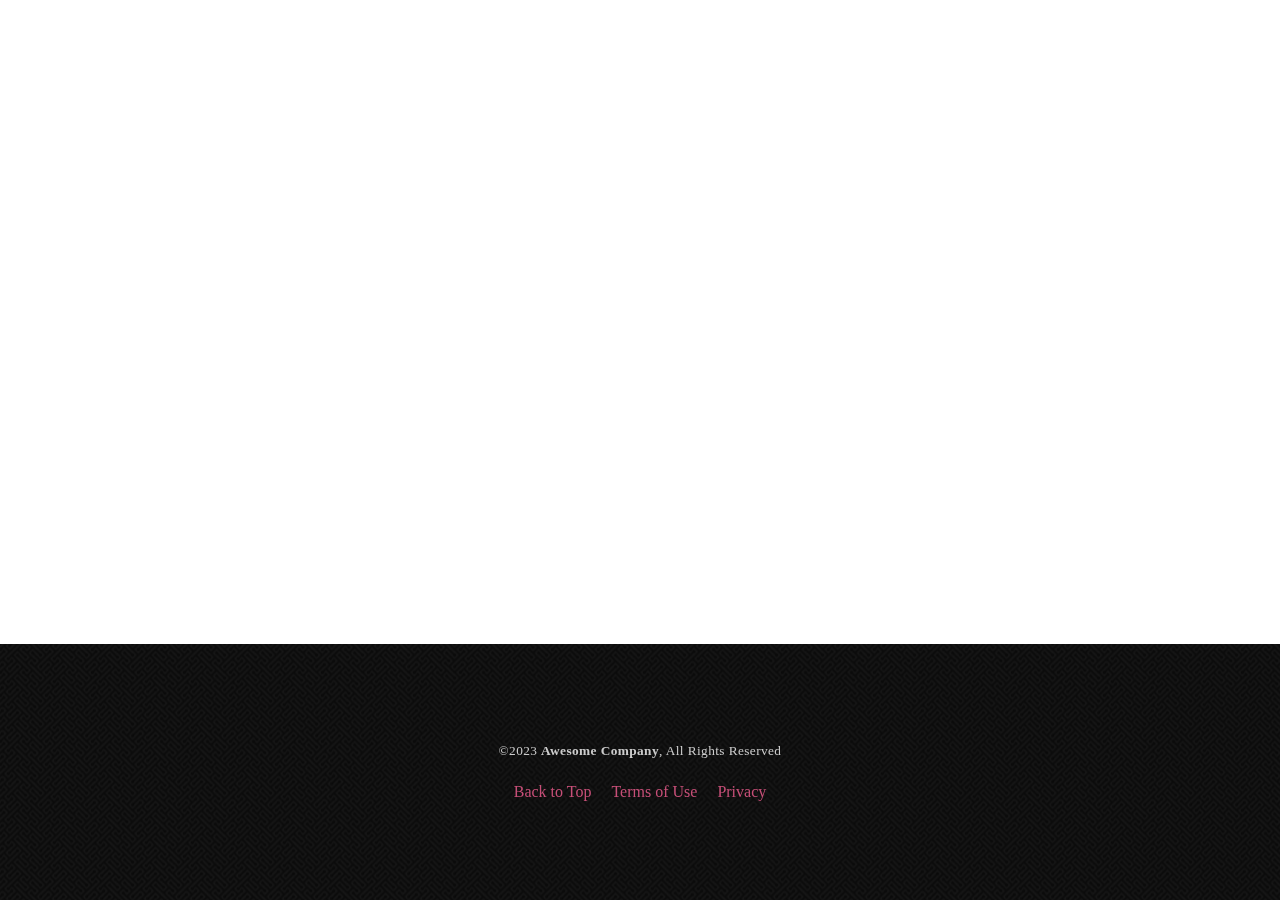
<file: footers/simple-footer/index.html>
<!DOCTYPE html>
<html lang="en">
<head>
  <meta charset="UTF-8">
  <meta name="viewport" content="width=device-width, initial-scale=1.0">
  <link rel="stylesheet" href="style.css">
  <title>Common Components - Simple Footer</title>
</head>
<body>
  <footer>
    <div class="wrapper">
      <small>©2023 <strong>Awesome Company</strong>, All Rights Reserved</small>
      <nav class="footer-nav">
        <a href="#">Back to Top</a>
        <a href="#">Terms of Use</a>
        <a href="#">Privacy</a>
      </nav>
    </div>
  </footer>
</body>
</html>
</file>
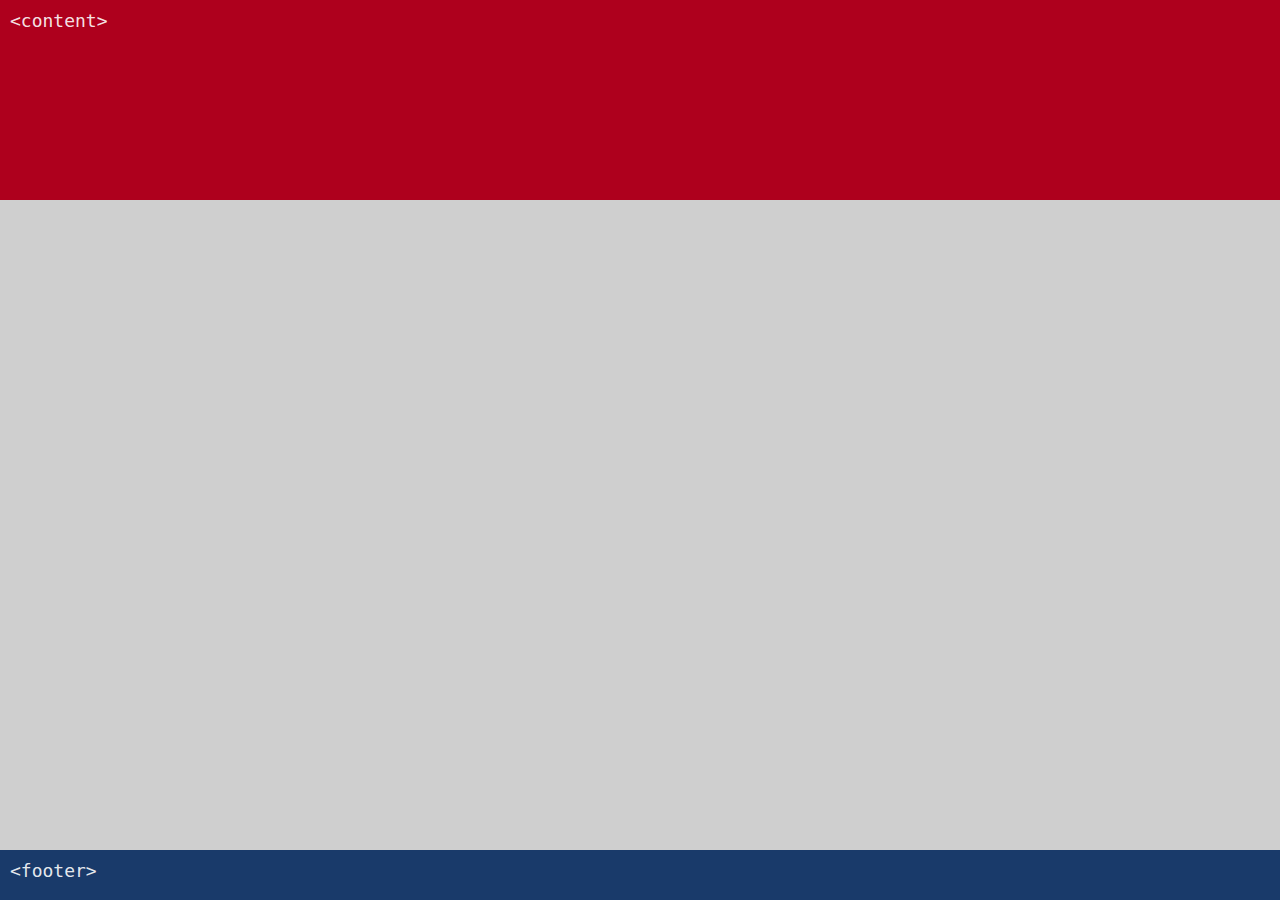
<file: footers/sticky-footer-a/index.html>
<!DOCTYPE html>
<html lang="en">
<head>
  <meta charset="UTF-8">
  <meta name="viewport" content="width=device-width, initial-scale=1.0">
  <link rel="stylesheet" href="style.css">
  <title>Common Components - Sticky Footer A</title>
</head>
<body>
  <div class="wrapper">
    <main class="content">
      <span>&lt;content&gt;</span>
    </main>
    <footer class="footer">
      <span>&lt;footer&gt;</span>
    </footer>
  </div>
</body>
</html>
</file>
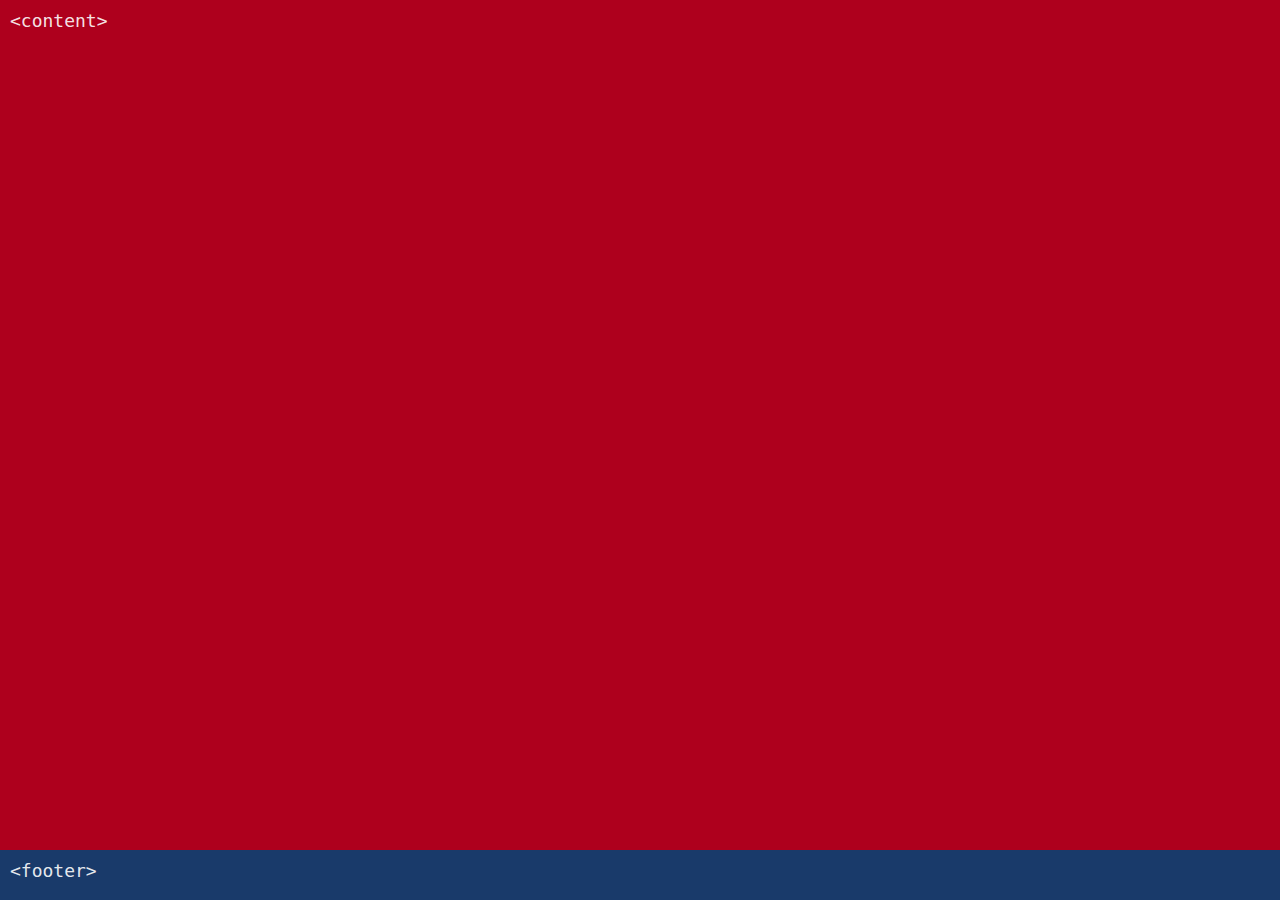
<file: footers/sticky-footer-b/index.html>
<!DOCTYPE html>
<html lang="en">
<head>
  <meta charset="UTF-8">
  <meta name="viewport" content="width=device-width, initial-scale=1.0">
  <link rel="stylesheet" href="style.css">
  <title>Common Components - Sticky Footer B</title>
</head>
<body>
  <main class="content">
    <span>&lt;content&gt;</span>
  </main>
  <footer class="footer">
    <span>&lt;footer&gt;</span>
  </footer>
</body>
</html>
</file>
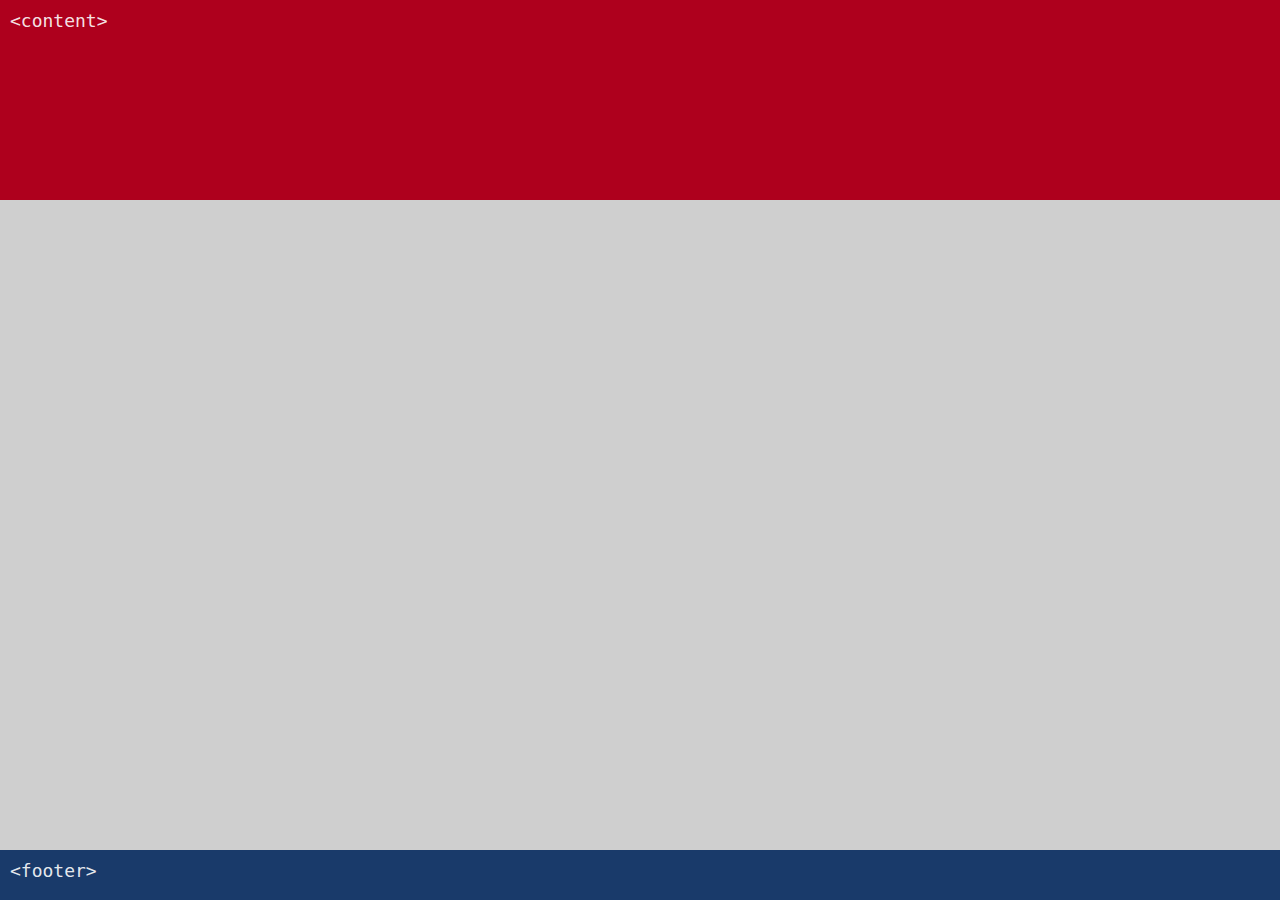
<file: footers/sticky-footer-c/index.html>
<!DOCTYPE html>
<html lang="en">
<head>
  <meta charset="UTF-8">
  <meta name="viewport" content="width=device-width, initial-scale=1.0">
  <link rel="stylesheet" href="style.css">
  <title>Common Components - Sticky Footer C</title>
</head>
<body>
  <main class="content">
    <span>&lt;content&gt;</span>
  </main>
  <footer class="footer">
    <span>&lt;footer&gt;</span>
  </footer>
</body>
</html>
</file>
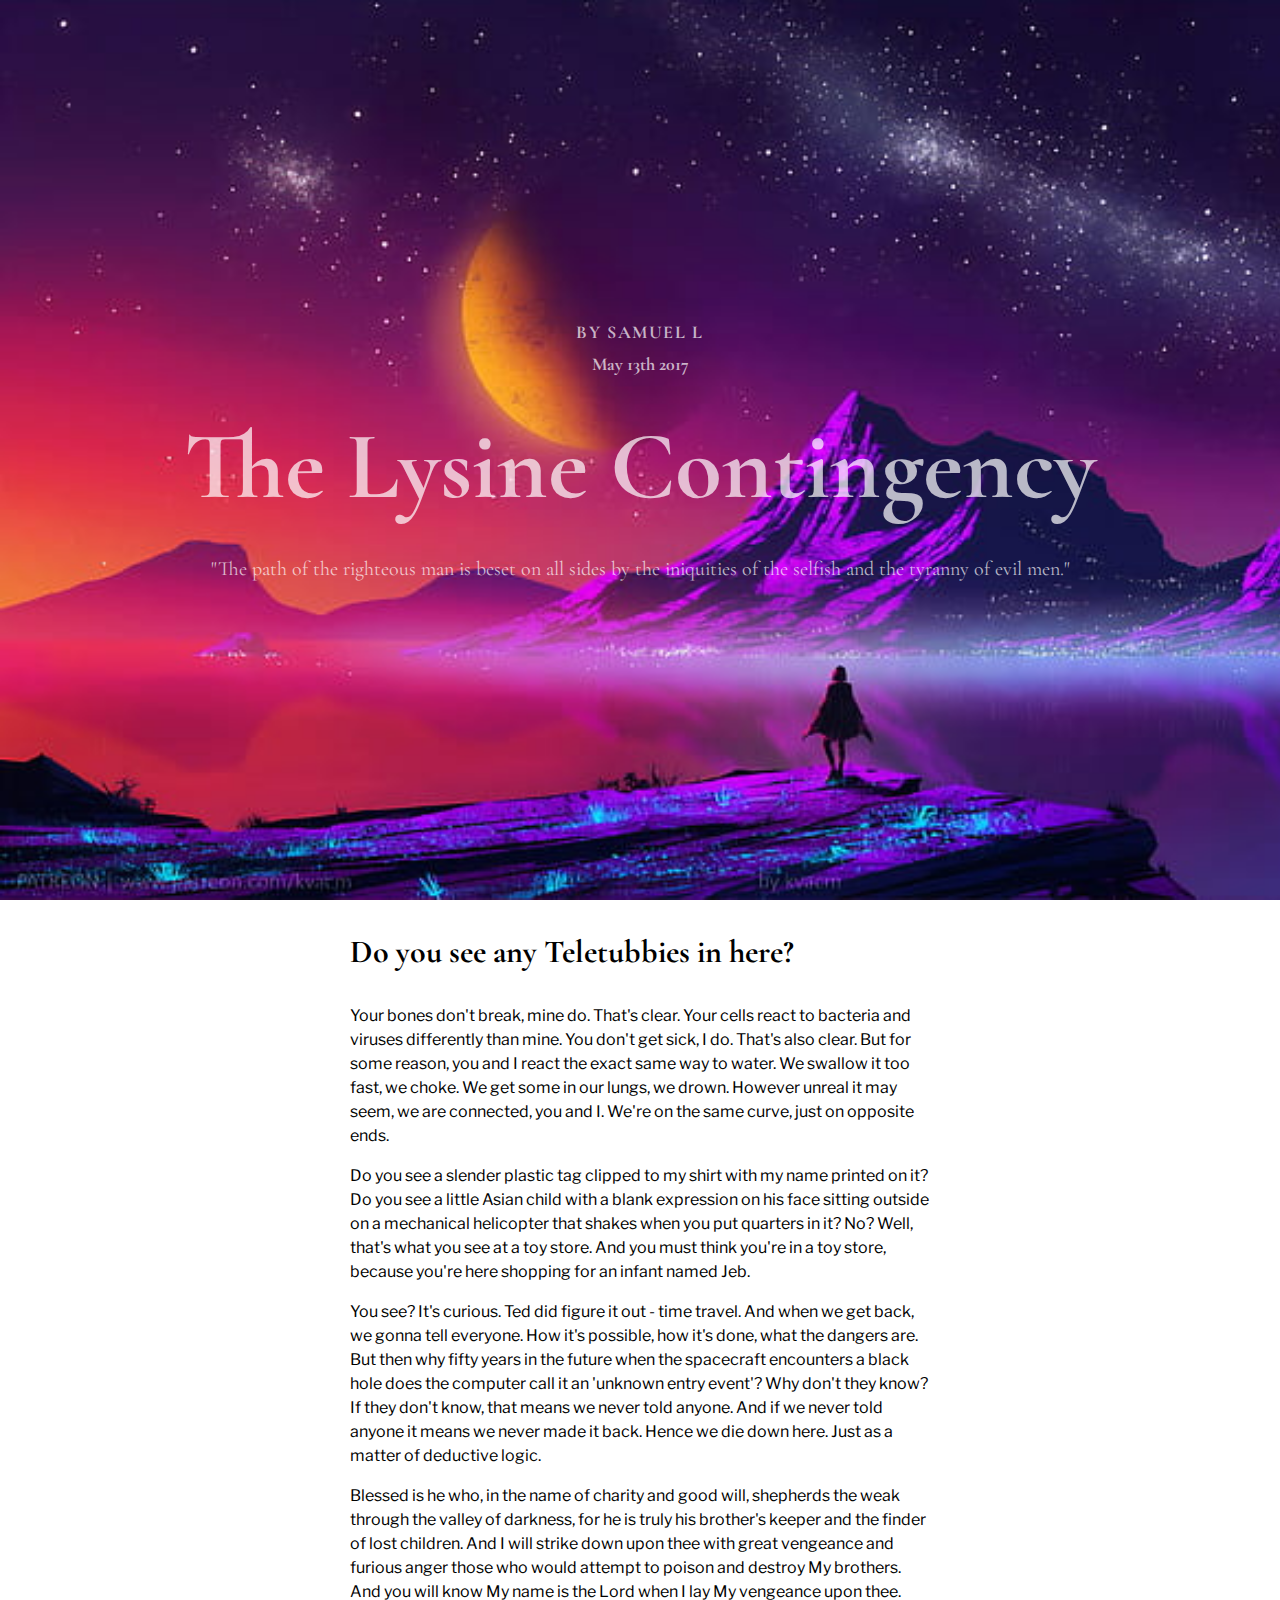
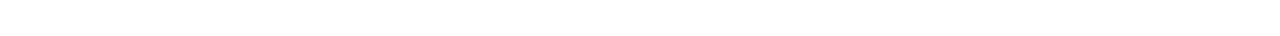
<file: headers/fullscreen-article-header/index.html>
<!DOCTYPE html>
<html lang="en">
<head>
  <meta charset="UTF-8">
  <meta name="viewport" content="width=device-width, initial-scale=1.0">
  <link href="https://fonts.googleapis.com/css?family=Cormorant+Garamond%7CLibre+Franklin" rel="stylesheet">
  <link rel="stylesheet" href="style.css">
  <title>Common Components - Fullscreen Article Header</title>
</head>
<body>
  <article>
    <header class="cover">
      <div class="wrapper">
        <div class="byline">
          <h2>By Samuel L</h2>
          <h3>May 13th 2017</h3>
        </div>
        <h1 class="headline">The Lysine Contingency</h1>
        <p class="tagline">"The path of the righteous man is beset on all sides by the iniquities of the selfish and the tyranny of evil men."</p>
      </div>
    </header>
    <section>
      <h1>Do you see any Teletubbies in here?</h1>
      <p>Your bones don't break, mine do. That's clear. Your cells react to bacteria and viruses differently than mine. You don't get sick, I do. That's also clear. But for some reason, you and I react the exact same way to water. We swallow it too fast, we choke. We get some in our lungs, we drown. However unreal it may seem, we are connected, you and I. We're on the same curve, just on opposite ends.</p>
      <p>Do you see a slender plastic tag clipped to my shirt with my name printed on it? Do you see a little Asian child with a blank expression on his face sitting outside on a mechanical helicopter that shakes when you put quarters in it? No? Well, that's what you see at a toy store. And you must think you're in a toy store, because you're here shopping for an infant named Jeb.</p>
      <p>You see? It's curious. Ted did figure it out - time travel. And when we get back, we gonna tell everyone. How it's possible, how it's done, what the dangers are. But then why fifty years in the future when the spacecraft encounters a black hole does the computer call it an 'unknown entry event'? Why don't they know? If they don't know, that means we never told anyone. And if we never told anyone it means we never made it back. Hence we die down here. Just as a matter of deductive logic. </p>
      <p>Blessed is he who, in the name of charity and good will, shepherds the weak through the valley of darkness, for he is truly his brother's keeper and the finder of lost children. And I will strike down upon thee with great vengeance and furious anger those who would attempt to poison and destroy My brothers. And you will know My name is the Lord when I lay My vengeance upon thee.</p>
    </section>
  </article>
</body>
</html>
</file>
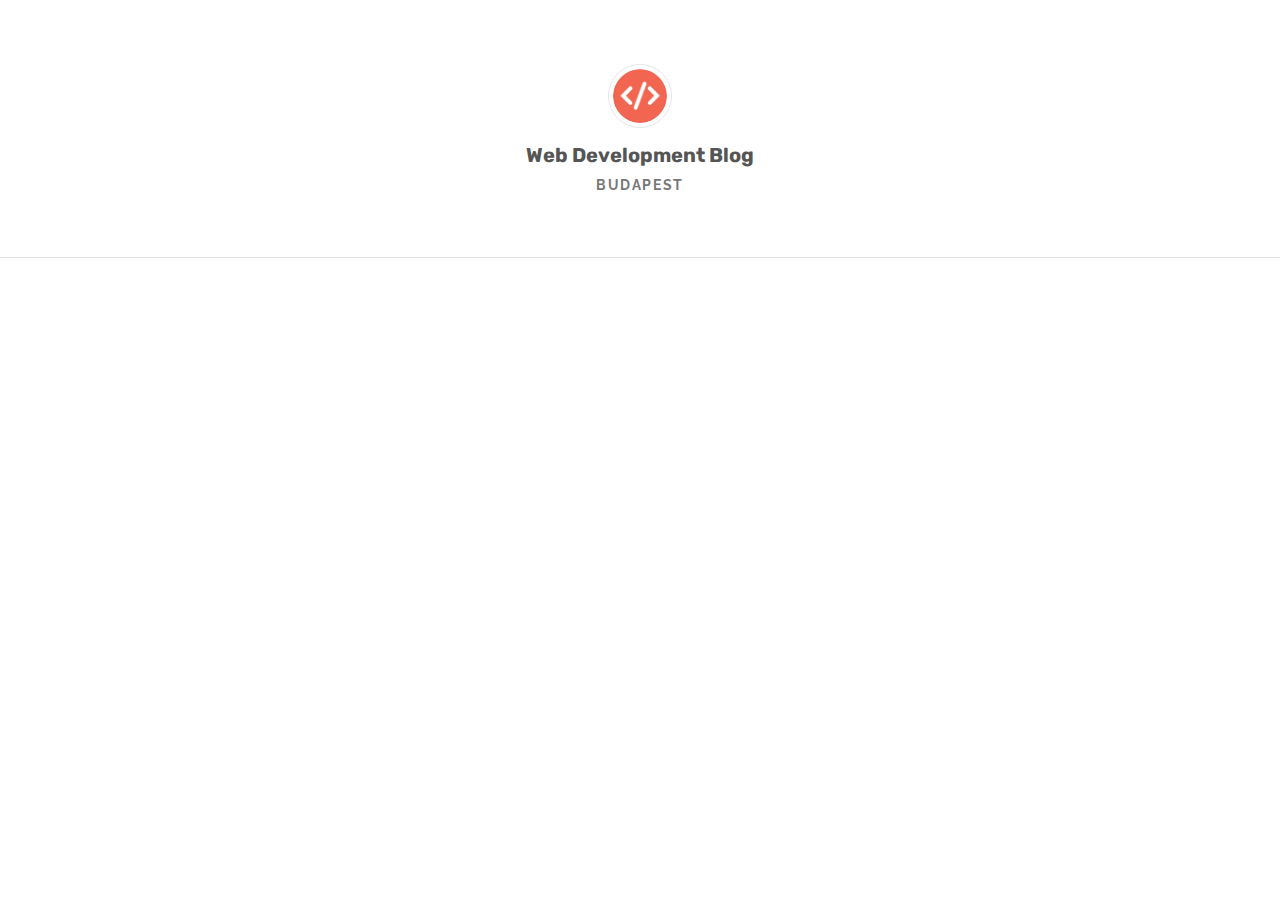
<file: headers/simple-blog-header/index.html>
<!DOCTYPE html>
<html lang="en">
<head>
  <meta charset="UTF-8">
  <meta name="viewport" content="width=device-width, initial-scale=1.0">
  <link href="https://fonts.googleapis.com/css?family=Raleway%7CRubik:400" rel="stylesheet">
  <link rel="stylesheet" href="style.css">
  <title>Common Components - Simple Blog Header</title>
</head>
<body>
  <header>
    <img src="web-logo.jpg" alt="Web Logo">
    <h1>Web Development Blog</h1>
    <h2>Budapest</h2>
  </header>
</body>
</html>
</file>
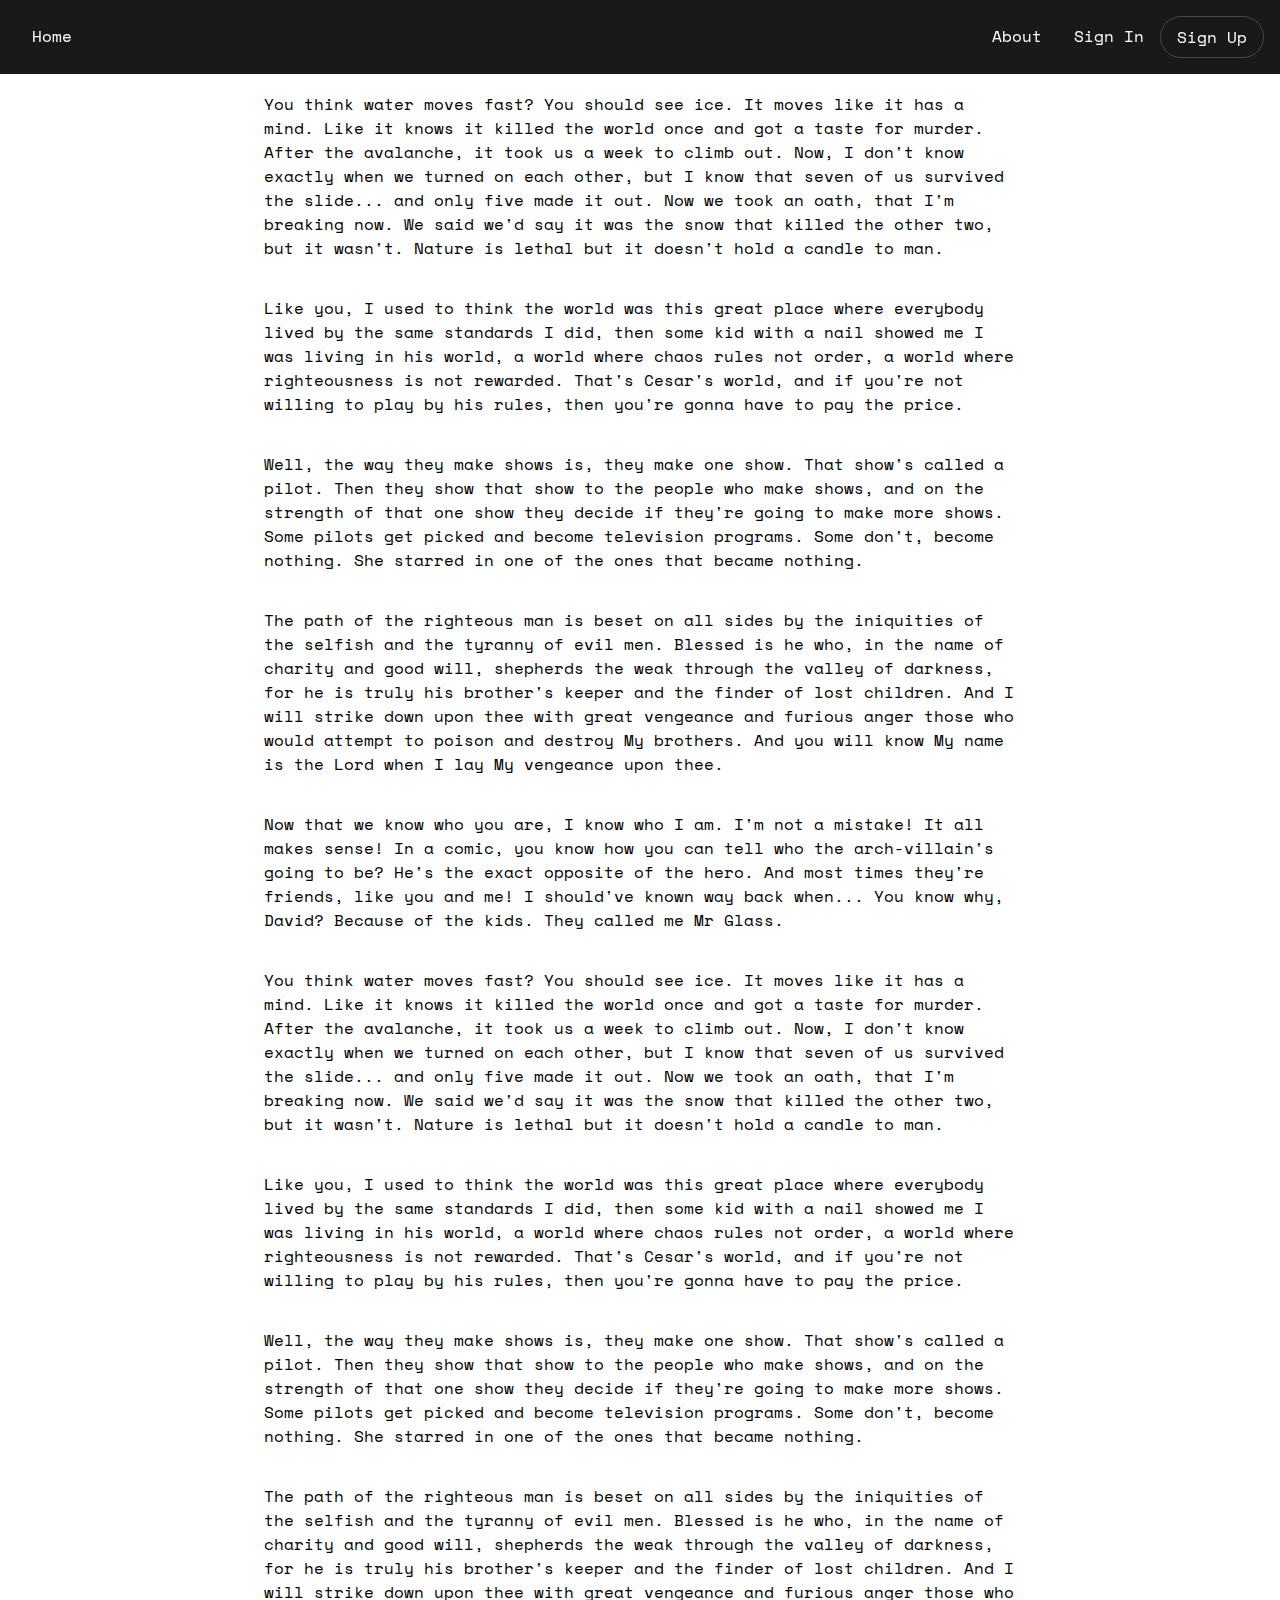
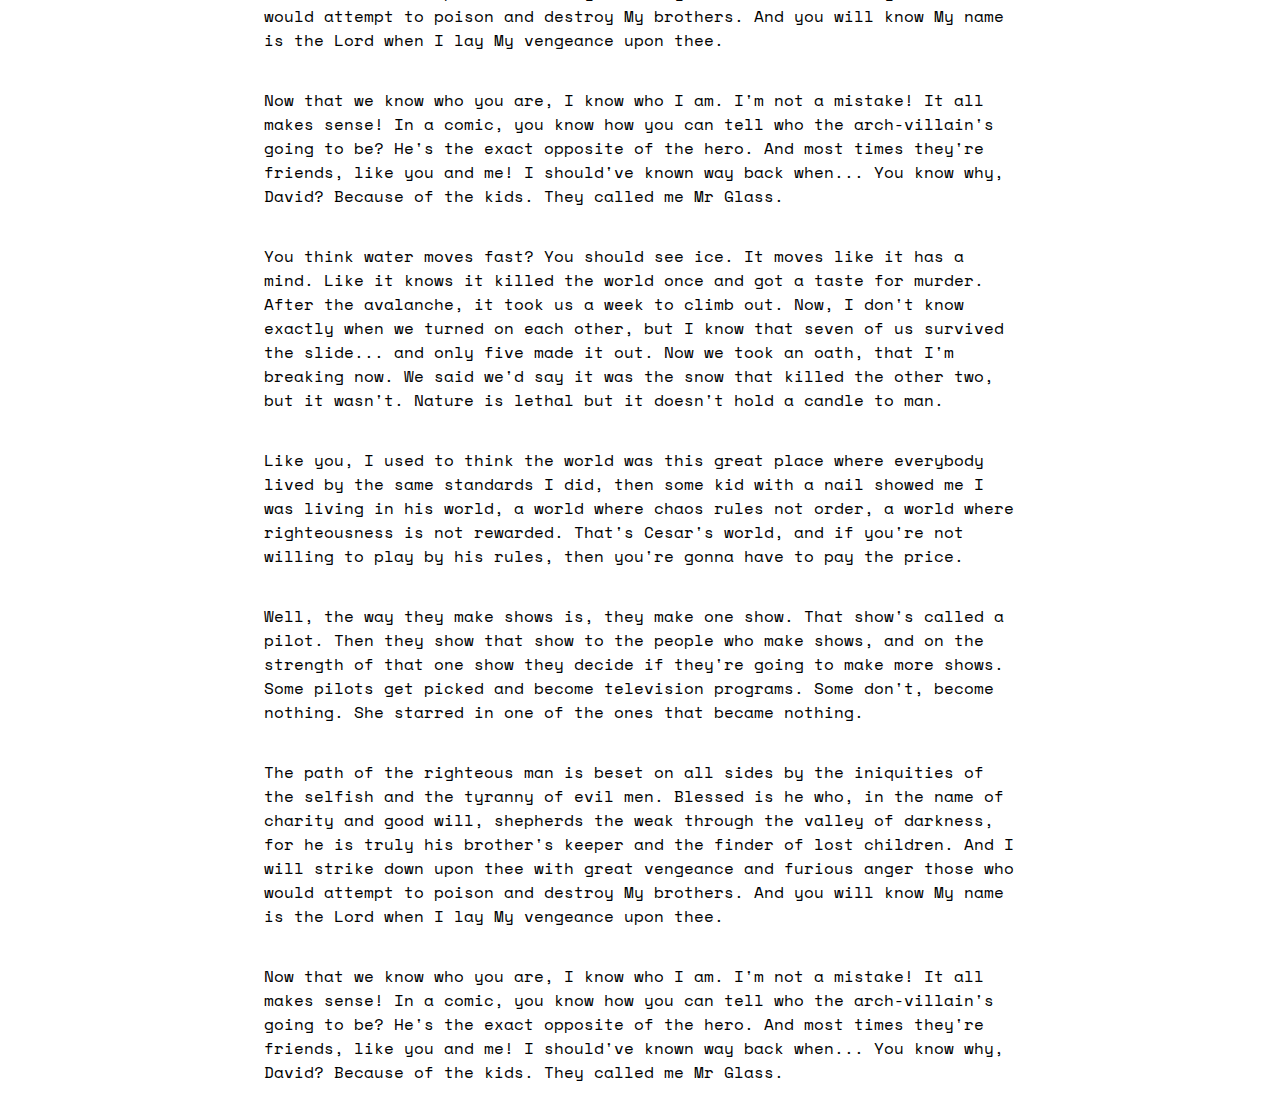
<file: navigations/floated-fixed-top-nav/index.html>
<!DOCTYPE html>
<html lang="en">
<head>
  <meta charset="UTF-8">
  <meta name="viewport" content="width=device-width, initial-scale=1.0">
  <link href="https://fonts.googleapis.com/css?family=Space+Mono:400,700" rel="stylesheet">
  <link rel="stylesheet" href="style.css">
  <title>Common Components - Floated Fixed Top Nav</title>
</head>
<body>
  <nav>
    <a href="#" class="sign-up">Sign Up</a>
    <a href="#">Sign In</a>
    <a href="#">About</a>
    <a href="#" class="home">Home</a>
  </nav>
  <section>
    <p>You think water moves fast? You should see ice. It moves like it has a mind. Like it knows it killed the world once and got a taste for murder. After the avalanche, it took us a week to climb out. Now, I don't know exactly when we turned on each other, but I know that seven of us survived the slide... and only five made it out. Now we took an oath, that I'm breaking now. We said we'd say it was the snow that killed the other two, but it wasn't. Nature is lethal but it doesn't hold a candle to man.</p>
    <p>Like you, I used to think the world was this great place where everybody lived by the same standards I did, then some kid with a nail showed me I was living in his world, a world where chaos rules not order, a world where righteousness is not rewarded. That's Cesar's world, and if you're not willing to play by his rules, then you're gonna have to pay the price.</p>
    <p>Well, the way they make shows is, they make one show. That show's called a pilot. Then they show that show to the people who make shows, and on the strength of that one show they decide if they're going to make more shows. Some pilots get picked and become television programs. Some don't, become nothing. She starred in one of the ones that became nothing.</p>
    <p>The path of the righteous man is beset on all sides by the iniquities of the selfish and the tyranny of evil men. Blessed is he who, in the name of charity and good will, shepherds the weak through the valley of darkness, for he is truly his brother's keeper and the finder of lost children. And I will strike down upon thee with great vengeance and furious anger those who would attempt to poison and destroy My brothers. And you will know My name is the Lord when I lay My vengeance upon thee.</p>
    <p>Now that we know who you are, I know who I am. I'm not a mistake! It all makes sense! In a comic, you know how you can tell who the arch-villain's going to be? He's the exact opposite of the hero. And most times they're friends, like you and me! I should've known way back when... You know why, David? Because of the kids. They called me Mr Glass.</p>
    <p>You think water moves fast? You should see ice. It moves like it has a mind. Like it knows it killed the world once and got a taste for murder. After the avalanche, it took us a week to climb out. Now, I don't know exactly when we turned on each other, but I know that seven of us survived the slide... and only five made it out. Now we took an oath, that I'm breaking now. We said we'd say it was the snow that killed the other two, but it wasn't. Nature is lethal but it doesn't hold a candle to man.</p>
    <p>Like you, I used to think the world was this great place where everybody lived by the same standards I did, then some kid with a nail showed me I was living in his world, a world where chaos rules not order, a world where righteousness is not rewarded. That's Cesar's world, and if you're not willing to play by his rules, then you're gonna have to pay the price.</p>
    <p>Well, the way they make shows is, they make one show. That show's called a pilot. Then they show that show to the people who make shows, and on the strength of that one show they decide if they're going to make more shows. Some pilots get picked and become television programs. Some don't, become nothing. She starred in one of the ones that became nothing.</p>
    <p>The path of the righteous man is beset on all sides by the iniquities of the selfish and the tyranny of evil men. Blessed is he who, in the name of charity and good will, shepherds the weak through the valley of darkness, for he is truly his brother's keeper and the finder of lost children. And I will strike down upon thee with great vengeance and furious anger those who would attempt to poison and destroy My brothers. And you will know My name is the Lord when I lay My vengeance upon thee.</p>
    <p>Now that we know who you are, I know who I am. I'm not a mistake! It all makes sense! In a comic, you know how you can tell who the arch-villain's going to be? He's the exact opposite of the hero. And most times they're friends, like you and me! I should've known way back when... You know why, David? Because of the kids. They called me Mr Glass.</p>
    <p>You think water moves fast? You should see ice. It moves like it has a mind. Like it knows it killed the world once and got a taste for murder. After the avalanche, it took us a week to climb out. Now, I don't know exactly when we turned on each other, but I know that seven of us survived the slide... and only five made it out. Now we took an oath, that I'm breaking now. We said we'd say it was the snow that killed the other two, but it wasn't. Nature is lethal but it doesn't hold a candle to man.</p>
    <p>Like you, I used to think the world was this great place where everybody lived by the same standards I did, then some kid with a nail showed me I was living in his world, a world where chaos rules not order, a world where righteousness is not rewarded. That's Cesar's world, and if you're not willing to play by his rules, then you're gonna have to pay the price.</p>
    <p>Well, the way they make shows is, they make one show. That show's called a pilot. Then they show that show to the people who make shows, and on the strength of that one show they decide if they're going to make more shows. Some pilots get picked and become television programs. Some don't, become nothing. She starred in one of the ones that became nothing.</p>
    <p>The path of the righteous man is beset on all sides by the iniquities of the selfish and the tyranny of evil men. Blessed is he who, in the name of charity and good will, shepherds the weak through the valley of darkness, for he is truly his brother's keeper and the finder of lost children. And I will strike down upon thee with great vengeance and furious anger those who would attempt to poison and destroy My brothers. And you will know My name is the Lord when I lay My vengeance upon thee.</p>
    <p>Now that we know who you are, I know who I am. I'm not a mistake! It all makes sense! In a comic, you know how you can tell who the arch-villain's going to be? He's the exact opposite of the hero. And most times they're friends, like you and me! I should've known way back when... You know why, David? Because of the kids. They called me Mr Glass.</p>
  </section>
</body>
</html>
</file>
<file: footers/simple-footer/style.css>
/* ==== GENERAL STYLES ==== */

* {
  margin: 0;
  padding: 0;
  box-sizing: border-box;
}

strong {
  font-weight: 700;
}

/* ==== SIMPLE FOOTER ==== */

footer {
  background: url(./simple-footer.png) repeat center;
  height: 16rem;
  text-align: center;
  display: flex;
  flex-direction: column;
  justify-content: center;
  padding: 1rem;
  position: fixed;
  width: 100%;
  bottom: 0;
}

footer small {
  color: #ccc;
  letter-spacing: 0.025rem;
  margin-bottom: 1.5rem;
  display: block;
}

.footer-nav a {
  text-decoration: none;
  color: #c74f78;
  margin: 0 0.5rem;
  display: inline-block;
}

.footer-nav a:hover {
  color: #f26896;
  transition: color .15s ease-in-out;
}
</file>
<file: footers/sticky-footer-a/style.css>
/* ==== GENERAL STYLES ==== */

* {
  box-sizing: border-box;
  margin: 0;
  padding: 0;
}

/*==== FOOTER STYLES ====*/

.wrapper {
  min-height: 100vh;
  position: relative;
  padding-bottom: 50px; /* Equals height of the footer and pushes away the content in the case they would touch. */
}

.footer {
  position: absolute;
  bottom: 0;
  left: 0;
  width: 100vw;
  height: 50px;
}

/*==== HELPER STYLES ====*/

body {
  background: #cfcfcf;
}

.content,
.footer {
  padding: 10px;
  color: rgba(255,255,255, .9);
  font-family: monospace;
  font-size: 1.125rem;
}

.content {
  background: #ae001d;
  height: 200px;
}

.footer {
  background: #193a6a;
}
</file>
<file: headers/fullscreen-article-header/style.css>
/* ==== GENERAL STYLES ==== */

* {
  margin: 0;
  padding: 0;
  box-sizing: border-box;
}

/* ==== FULL SCREEN HEADER ==== */

.cover {
  background: url(page-header.jpg);
  background-size: cover;
  height: 100vh;
  color: hsla(0, 0%, 100%, 0.7);
  font-family: 'Cormorant Garamond', serif;
  text-align: center;
  display: flex;
  justify-content: center;
  align-items: center;
}

.byline h2 {
  font-size: 1.125rem;
  line-height: 1.5rem;
  letter-spacing: 0.1rem;
  margin-bottom: 0.5rem;
  text-transform: uppercase;
}

.byline h3 {
  font-size: 1.125rem;
  line-height: 1.5rem;
}

.headline {
  font-size: 3rem;
  margin: 2rem 0;
}

@media (min-width: 1224px) {

  .headline {
    font-size: 6rem;
  }

}

.tagline {
  font-size: 1.25rem;
  line-height: 1.5rem;
}

/* ==== ARTICLE STYLES ==== */

section {
  padding: 0 0.625rem;
}

@media (min-width: 1224px) {

  section {
    width: 50%;
    max-width: 600px;
    margin: 2rem auto;
  }

}

section h1 {
  font-family: 'Cormorant Garamond', serif;
  font-size: 2rem;
  line-height: 1.25;
  margin: 2rem 0;
}

section p {
  font-family: 'Libre Franklin', sans-serif;
  font-size: 1rem;
  line-height: 1.5;
  margin: 1rem 0;
}
</file>
<file: headers/simple-blog-header/style.css>
/* ==== GENERAL STYLES ==== */

* {
  box-sizing: border-box;
  margin: 0;
  padding: 0;
}

/* ==== HEADER CSS ==== */

header {
  text-align: center;
  padding-top: 4rem;
  padding-bottom: 4rem;
  border-bottom: 1px solid rgba(0, 0, 0, 0.1);
}

header img {
  width: 4rem;
  border: 1px solid rgba(0,0,0,.1);
  border-radius: 100%;
  padding: 0.25rem;
}

header h1 {
  font-family: 'Rubik', sans-serif;
  font-size: 1.25rem;
  color: #555;
  margin: .67rem 0;
}

header h2 {
  font-family: 'Raleway', sans-serif;
  font-size: 0.875rem;
  text-transform: uppercase;
  color: #777;
  letter-spacing: 0.1rem;
}
</file>
<file: navigations/floated-fixed-top-nav/style.css>
/* ==== GENERAL STYLES ==== */

* {
  box-sizing: border-box;
  margin: 0;
  padding: 0;
}

/* ==== A FLOATED TOP NAVIGATION ==== */

nav {
  background-color: rgba(0, 0, 0, .9);
  padding: 1rem;
}

nav a {
  text-decoration: none;
  font-family: 'Space Mono', monospace;
  text-align: center;
  color: #fff;
  display: block;
  padding: 0.5rem 1rem;
}

nav a:hover {
  color: hsl(0, 0%, 77%);
  transition: color 0.15s ease-in-out;
}

.sign-up {
  border: 1px solid hsla(0, 0%, 100%, 0.2);
  border-radius: 9999px;
}

.sign-up:hover {
  color: #000;
  background-color: #fff;
  transition: background-color 0.15s ease-in-out;
}

@media (min-width: 768px) {

  nav {
    position: fixed;
    top: 0;
    left: 0;
    width: 100%;
  }

  nav a {
    float: right;
  }

  .home {
    float: left;
  }

  /* Clearfix */
  nav::after {
    content: "";
    clear: both;
    display: block;
  }

}

p {
  font-size: 1rem;
  font-family: 'Space Mono', monospace;
}

@media (min-width: 768px) {

  body {
    width: 60%;
    margin: 5.25rem auto 1.25rem;
  }

}

p {
  margin-bottom: 1.25rem;
  padding: .5rem;
}
</file>
<file: footers/sticky-footer-b/style.css>
/* CSS reset */

* {
  margin: 0;
  padding: 0;
  box-sizing: border-box;
}

/*==== FOOTER STYLES ====*/

.content {
  min-height: calc(100vh - 50px);
}

.footer {
  height: 50px;
}

/*==== HELPER STYLES ====*/

body {
  background: #cfcfcf;
}

.content,
.footer {
  padding: 10px;
  color: rgba(255,255,255, .9);
  font-family: monospace;
  font-size: 1.125rem;
}

.content {
  background: #ae001d;
  height: 200px;
}

.footer {
  background: #193a6a;
}
</file>
<file: footers/sticky-footer-c/style.css>
/* CSS reset */

* {
  margin: 0;
  padding: 0;
  box-sizing: border-box;
}

/*==== FOOTER STYLES ====*/

html {
  min-height: 100%;
  position: relative;
}

body {
  margin-bottom: 50px;
}

.footer {
  position: absolute;
  width: 100%;
  bottom: 0;
  height: 50px;
}

/*==== HELPER STYLES ====*/

body {
  background: #cfcfcf;
}

.content,
.footer {
  padding: 10px;
  color: rgba(255,255,255, .9);
  font-family: monospace;
  font-size: 1.125rem;
}

.content {
  background: #ae001d;
  height: 200px;
}

.footer {
  background: #193a6a;
}
</file>
